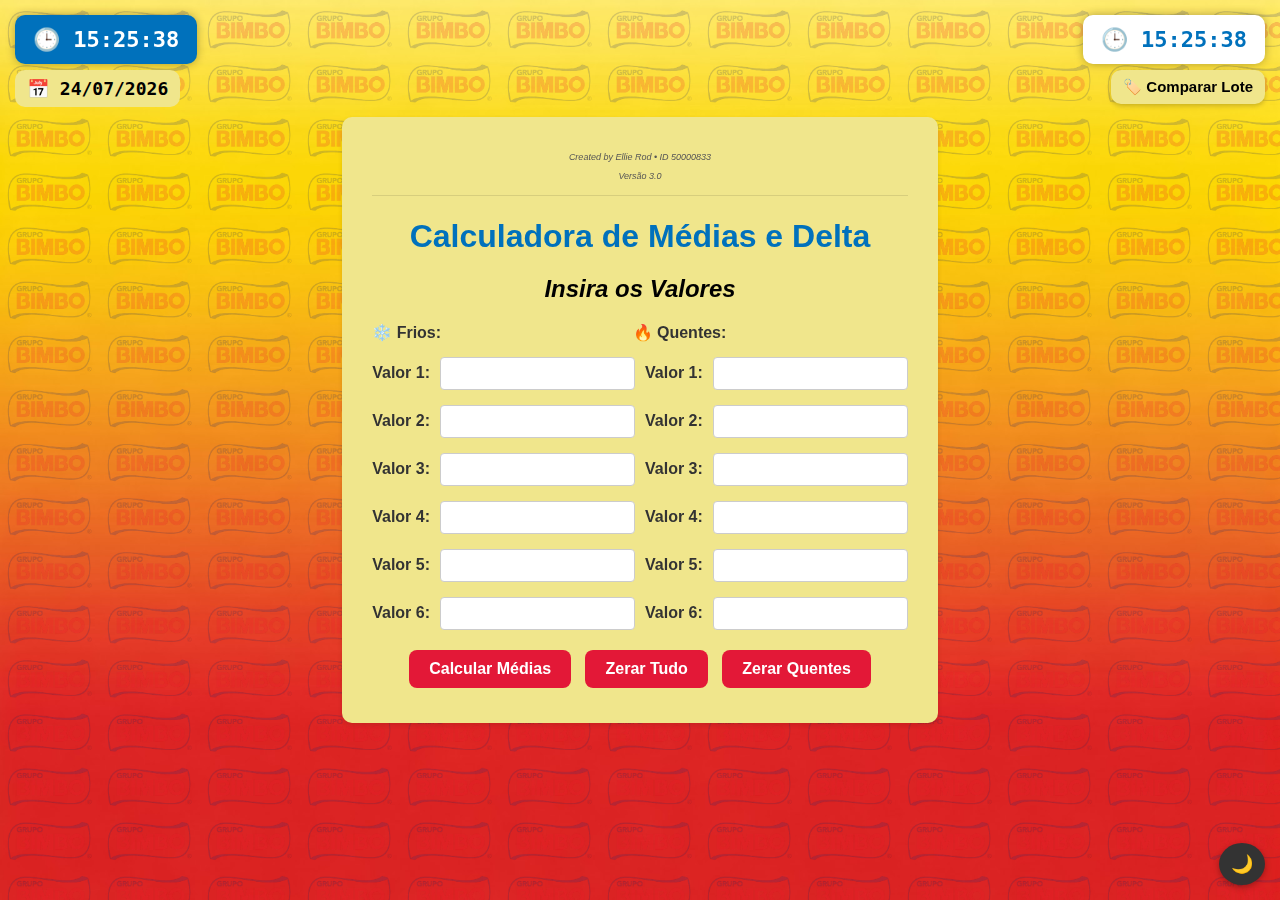
<file: index.html>
<!DOCTYPE html>
<html lang="pt-BR">
<head>
  <meta charset="UTF-8" />
  <meta name="viewport" content="width=device-width, initial-scale=1.0"/>
  <title>Temperatura de Pães</title>
  <link rel="stylesheet" href="style.css" />
  <link rel="icon" href="img/ico-192.png" type="image/png">
  <link rel="manifest" href="manifest.json">
</head>
<body>
  <div class="watermark-background"></div>

  <div class="container">
    <div class="assinatura" style="margin-bottom: 15px; border-bottom: 1px solid rgba(0,0,0,0.1); padding-bottom: 5px;">
    Created by Ellie Rod • ID 50000833 <p> Versão 3.0</p>
  </div>
    <h1>Calculadora de Médias e Delta</h1>
    <h2>Insira os Valores</h2>

    <div class="input-group">
      <label>❄️ Frios:</label><span></span>
      <label>🔥 Quentes:</label><span></span>
    </div>

    <div class="input-group">
      <label for="frio1">Valor 1:</label>
      <input type="number" id="frio1" tabindex="1" />
      <label for="quente1">Valor 1:</label>
      <input type="number" id="quente1" tabindex="7" />
    </div>
    <div class="input-group">
      <label for="frio2">Valor 2:</label>
      <input type="number" id="frio2" tabindex="2" />
      <label for="quente2">Valor 2:</label>
      <input type="number" id="quente2" tabindex="8" />
    </div>
    <div class="input-group">
      <label for="frio3">Valor 3:</label>
      <input type="number" id="frio3" tabindex="3" />
      <label for="quente3">Valor 3:</label>
      <input type="number" id="quente3" tabindex="9" />
    </div>
    <div class="input-group">
      <label for="frio4">Valor 4:</label>
      <input type="number" id="frio4" tabindex="4" />
      <label for="quente4">Valor 4:</label>
      <input type="number" id="quente4" tabindex="10" />
    </div>
    <div class="input-group">
      <label for="frio5">Valor 5:</label>
      <input type="number" id="frio5" tabindex="5" />
      <label for="quente5">Valor 5:</label>
      <input type="number" id="quente5" tabindex="11" />
    </div>
    <div class="input-group">
      <label for="frio6">Valor 6:</label>
      <input type="number" id="frio6" tabindex="6" />
      <label for="quente6">Valor 6:</label>
      <input type="number" id="quente6" tabindex="12" />
    </div>

    <button id="calcularMedias" tabindex="13">Calcular Médias</button>
    <button onclick="zerarTudo()">Zerar Tudo</button>
    <button onclick="zerarQuentes()">Zerar Quentes</button>

    <div class="resultados">
      <h2>Resultados:</h2>
      <p class="resultado-item">Média Pães Frios: <span id="mediaFrios"></span></p>
      <p class="resultado-item">Média Pães Quentes: <span id="mediaQuentes"></span></p>
      <p class="resultado-item">Delta: <span id="delta"></span></p>
    </div>
  </div>

  <div class="relogio-digital" id="relogioEsquerda">
    🕒 <span id="horaEsquerda"></span>
  </div>

  <div class="aba-data" id="abaData">
  📅 <span id="dataHojeCompacta"></span>
  <div class="painel-claves" id="painelClaves">
    <label for="seletorLinha"><strong>Linha:</strong></label>
    <select id="seletorLinha">
      <option value="linha20k">Linha 4 - 20k</option>
      <option value="linha3">Linha 3</option>
      <option value="bolleria">Linha 1 - Bolleria</option>
    </select>

    <label for="seletorProduto"><strong>Produto:</strong></label>
    <select id="seletorProduto"></select>

    <hr style="border: 0; border-top: 1px solid #ddd; margin: 10px 0;">
    <p><strong>Data Atual:</strong> <span id="dataAtual"></span></p>
    <p><strong>Data Juliano:</strong> <span id="dataJuliana"></span></p>
    <p><strong>Validade:</strong> <span id="dataValidade"></span></p>
    <p><strong>Retirada:</strong> <span id="dataRetirada"></span></p>
  </div>
</div>

<div class="aba-lote" id="abaLote">
  🏷️ Comparar Lote
  <div class="painel-lote" id="painelLoteContent">
    <label><strong>Unidade:</strong></label>
    <select id="seletorUnidade">
      <option value="SP2">SP2 - Mogi</option>
    </select>

    <label><strong>Máquina:</strong></label>
    <select id="seletorMaquina"></select>

    <div class="visualizacao-lote">
      <div class="lote-linhas">
        <div id="loteLinhaSuperior">VAL 00 MMM 00</div>
        <div id="loteLinhaInferior">LSP200000000</div>
      </div>
      <div id="loteRetiradaGrande">0000</div>
    </div>
    <p style="font-size: 10px; margin-top: 10px; color: #666;">* Atualiza automaticamente conforme o produto selecionado na esquerda.</p>
  </div>
</div>

  <div class="relogio-digital invertido" id="relogioDireita">
    🕒 <span id="horaDireita"></span>
  </div>

  <button id="toggleDarkMode" class="dark-toggle">🌙</button>
  <div id="darkOverlay"></div>

  

  <script src="script.js"></script>
  <script>
  if ('serviceWorker' in navigator) {
    window.addEventListener('load', () => {
      navigator.serviceWorker.register('./service-worker.js')
        .then(reg => console.log('Service Worker registrado!', reg))
        .catch(err => console.log('Erro ao registrar Service Worker', err));
    });
  }
</script>
</body>
</html>
</file>
<file: style.css>
body {
  font-family: Arial, sans-serif;
  background-image: url('img/background.jfif');
  background-repeat: no-repeat;
  background-size: cover;
  color: #333;
  display: flex;
  justify-content: center;
  align-items: center;
  min-height: 100vh;
  margin: 0;
  padding-bottom: 60px;
  position: relative;
  box-sizing: border-box;
  overflow: auto;
}

.watermark-background {
  position: fixed;
  top: 0;
  left: 0;
  width: 100%;
  height: 100%;
  pointer-events: none;
  background-image: url('img/bimbo2.png');
  background-repeat: repeat;
  background-size: 100px;
  opacity: 0.2;
  z-index: 0;
}

.container {
  background-color: #F0E68C;
  padding: 30px;
  border-radius: 10px;
  box-shadow: 0 2px 5px rgba(0, 0, 0, 0.1);
  text-align: center;
  z-index: 1;
  position: relative;
}

h1 {
  color: #0071BC;
  margin-bottom: 20px;
}

h2 {
  color: #000;
  font-style: italic;
}

.input-group {
  display: grid;
  grid-template-columns: auto 1fr auto 1fr;
  gap: 10px;
  margin-bottom: 15px;
  align-items: center;
}

.input-group label {
  font-weight: bold;
}

.input-group input[type="number"] {
  padding: 8px;
  border: 1px solid #ccc;
  border-radius: 4px;
}

button {
  background-color: #E31837;
  color: #FFF;
  padding: 10px 20px;
  border: none;
  border-radius: 8px;
  cursor: pointer;
  font-weight: bold;
  font-size: 16px;
  margin: 5px;
}

button:hover {
  opacity: 0.9;
}

.resultados {
  margin-top: 20px;
  font-size: 1.2em;
  font-weight: bold;
  display: none;
  color: #000;
}

.resultado-item {
  margin-bottom: 5px;
}

.delta-vermelho {
  color: red;
}

.delta-azul {
  color: darkblue;
}

.assinatura {
  font-size: 9px;
  color: #555;
  font-style: italic;
  margin-top: 5px;
}

.relogio-digital {
  position: fixed;
  top: 15px;
  padding: 12px 18px;
  font-size: 22px;
  font-weight: bold;
  border-radius: 10px;
  background-color: #0071BC;
  color: #FFF;
  z-index: 1000;
  box-shadow: 0 0 10px rgba(0, 0, 0, 0.3);
  font-family: monospace;
}

.relogio-digital#relogioEsquerda {
  left: 15px;
}

.relogio-digital#relogioDireita {
  right: 15px;
}

.relogio-digital.invertido {
  background-color: #fff;
  color: #0071BC;
}

.aba-data {
  position: fixed;
  top: 70px;
  left: 15px;
  background-color: #F0E68C;
  color: #000;
  padding: 8px 12px;
  font-size: 18px;
  border-radius: 10px;
  font-weight: bold;
  cursor: pointer;
  z-index: 1001;
  transition: all 0.3s ease;
  font-family: monospace;
}

.painel-claves {
  display: none;
  position: absolute;
  top: 45px;
  left: 0;
  background-color: #fff;
  color: #000;
  padding: 15px;
  border-radius: 10px;
  box-shadow: 0 0 10px rgba(0,0,0,0.2);
  min-width: 230px;
  z-index: 1002;
  font-size: 14px;
  text-align: left;
}

.aba-data:hover .painel-claves,
.aba-data.expandida .painel-claves {
  display: block;
}

/* Estilo atualizado para os seletores duplos */
.painel-claves label {
  display: block;
  margin-top: 8px;
  font-size: 13px;
}

.painel-claves label:first-child {
  margin-top: 0;
}

.painel-claves select {
  width: 100%;
  margin: 4px 0 10px 0;
  padding: 6px;
  font-size: 14px;
  border: 1px solid #ccc;
  border-radius: 4px;
  background-color: #f9f9f9;
}

.dark-toggle {
  position: fixed;
  bottom: 10px;
  right: 10px;
  background: #333;
  color: #fff;
  border: none;
  border-radius: 50%;
  padding: 10px 12px;
  font-size: 18px;
  cursor: pointer;
  z-index: 1001;
  box-shadow: 0 2px 6px rgba(0, 0, 0, 0.3);
  transition: background 0.3s;
}

.dark-toggle:hover {
  background: #555;
}

#darkOverlay {
  position: fixed;
  top: 0;
  left: 0;
  width: 100%;
  height: 100%;
  background-color: #000;
  opacity: 0;
  pointer-events: none;
  z-index: 0;
  transition: opacity 0.4s ease;
}

body.dark-mode #darkOverlay {
  opacity: 0.55;
  pointer-events: none;
  z-index: 0;
}

.shortcuts {
  position: absolute;
  bottom: 20px;
  left: 20px;
  background-color: rgba(0, 0, 0, 0.7);
  color: white;
  padding: 15px;
  font-family: 'Arial', sans-serif;
  font-size: 16px;
  border-radius: 10px;
  width: 250px;
}

.shortcuts h3 {
  font-weight: bold;
  margin-bottom: 10px;
  font-size: 18px;
}

.shortcuts p {
  margin: 5px 0;
}

.shortcuts strong {
  font-weight: bold;
}

/* =========================
   AJUSTES PARA MOBILE
   ========================= */

@media (max-width: 768px) {

  /* 1. Remove elementos desnecessários no mobile */
  .dark-toggle, 
  #toggleDarkMode, 
  .shortcuts, 
  #darkOverlay {
    display: none !important;
  }

  /* 2. Ajuste do corpo para não amontoar */
  body {
    padding: 10px;
    align-items: flex-start; /* Começa do topo no celular */
    padding-top: 150px; /* Dá espaço para os relógios e abas fixas */
  }

  .container {
    width: 100%;
    padding: 15px 10px;
    border-radius: 8px;
    box-sizing: border-box;
  }

  h1 {
    font-size: 1.3em;
  }

  h2 {
    font-size: 1.0em;
  }

  .input-group {
    display: grid;
    grid-template-columns: auto 1fr auto 1fr; 
    gap: 6px; 
    margin-bottom: 10px;
  }

  .input-group label {
    font-size: 0.75em;
    white-space: nowrap;
  }

  .input-group input[type="number"] {
    font-size: 0.9em;
    padding: 8px 4px;
    width: 100%;
    box-sizing: border-box;
  }

  button {
    width: 100%;
    font-size: 0.95em;
    padding: 10px;
    margin: 4px 0;
  }

  .resultados {
    font-size: 0.95em;
  }

  .relogio-digital {
    font-size: 14px;
    padding: 6px 10px;
    top: 10px;
  }

  .aba-data {
    font-size: 13px;
    padding: 5px 8px;
    top: 55px;
  }

  
}

/* Estilo para a nova aba da Direita */
.aba-lote {
    position: fixed;
    top: 70px;
    right: 15px;
    background-color: #F0E68C; /* Cor fixa para evitar erro de variável */
    color: #000;
    padding: 8px 12px;
    font-size: 15px;
    border-radius: 10px;
    font-weight: bold;
    cursor: pointer;
    z-index: 1001;
    box-shadow: 0 2px 5px rgba(0,0,0,0.2);
}
 

.painel-lote {
  display: none;
  position: absolute;
  top: 45px;
  right: 0; /* Alinha o painel para abrir para a esquerda */
  background-color: #fff;
  padding: 15px;
  border-radius: 10px;
  box-shadow: 0 0 10px rgba(0,0,0,0.2);
  min-width: 260px;
  color: #333;
  text-align: left;
}

/* Mostrar ao passar o mouse ou clicar (via JS) */
.aba-lote:hover .painel-lote,
.aba-lote.expandida .painel-lote {
  display: block;
}

.painel-lote label {
  display: block;
  margin-top: 10px;
  font-size: 13px;
}

.painel-lote select {
  width: 100%;
  padding: 5px;
  margin-top: 4px;
}

/* Visual do Lote Estilo Impressora Industrial */
.visualizacao-lote {
  background: #0030;
  color: var(--inkjet-green); /* Verde limão */
  padding: 12px;
  margin-top: 15px;
  font-family: 'Courier New', monospace;
  display: flex;
  justify-content: space-between;
  align-items: center;
  border-radius: 5px;
  border: 2px solid #333;
}

.lote-linhas {
  font-size: 14px;
  font-weight: bold;
  line-height: 1.2;
}

#loteRetiradaGrande {
  font-size: 22px;
  font-weight: bold;
  border-left: 1px solid #444;
  padding-left: 10px;
}

/* Ajuste mobile */
@media (max-width: 768px) {
  .aba-lote {
    top: 55px; /* Abaixo da outra no mobile */
    font-size: 14px;
  }
}
</file>
